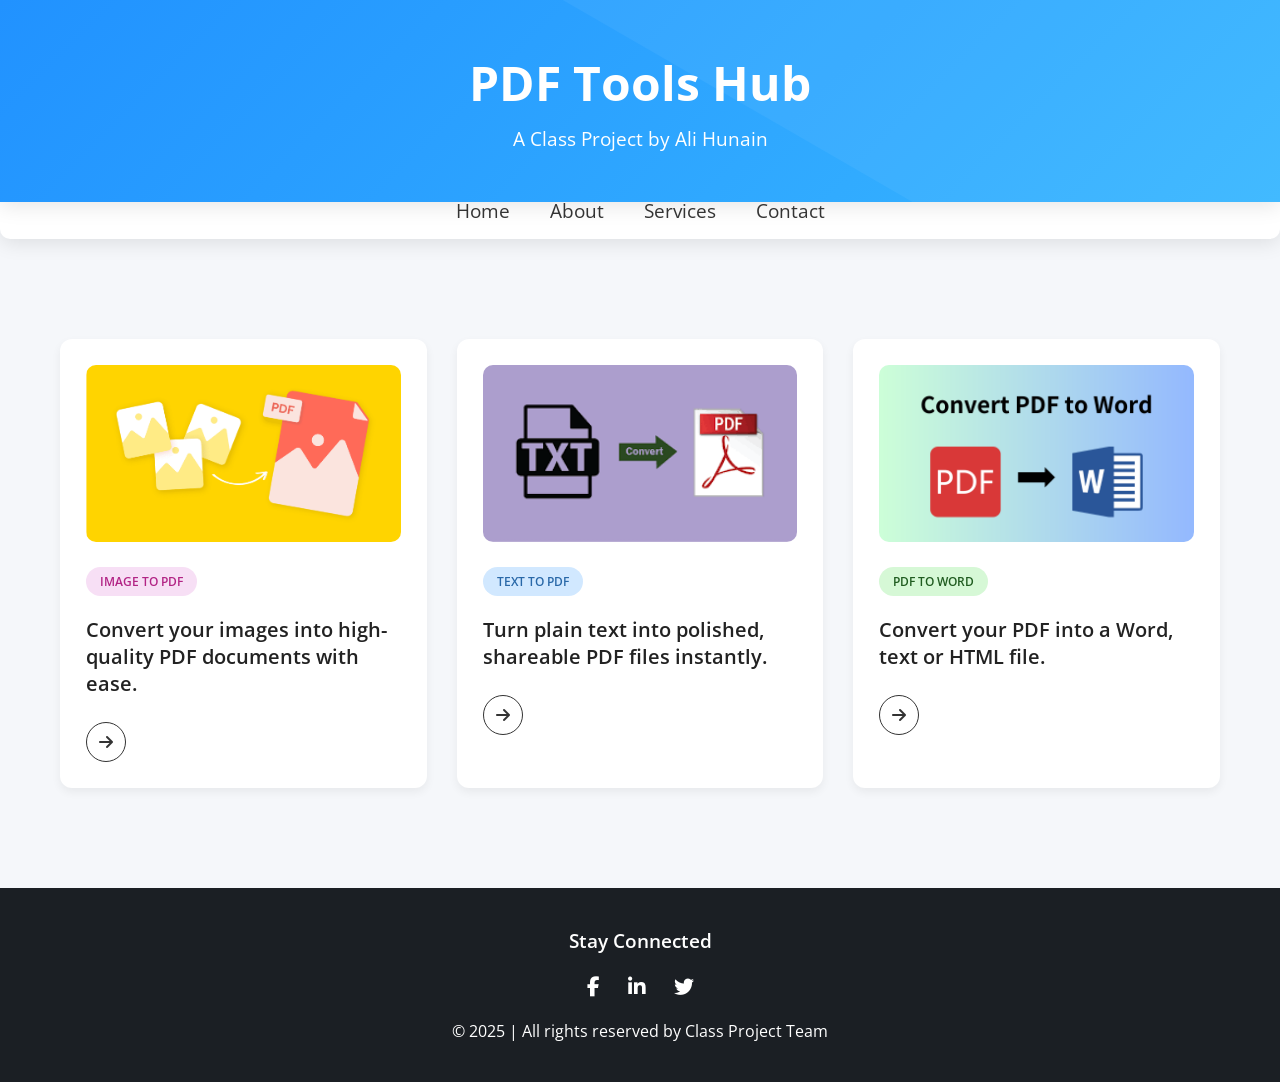
<file: index.html>
<!DOCTYPE html>
<html lang="en">
<head>
  <meta charset="UTF-8">
  <meta name="viewport" content="width=device-width, initial-scale=1.0">
  <title>PDF Tools Hub | Class Project</title>
  <!-- Google Font -->
  <link href="https://fonts.googleapis.com/css2?family=Open+Sans:wght@300;400;600;700&display=swap" rel="stylesheet">
  <!-- Font Awesome Icons -->
  <link rel="stylesheet" href="https://cdnjs.cloudflare.com/ajax/libs/font-awesome/6.5.0/css/all.min.css">
  <link rel="stylesheet" href="style.css">
</head>
<body>
  <header>
    <h1>PDF Tools Hub</h1>
    <p>A Class Project by Ali Hunain</p>
  </header>

  <nav>
    <ul>
      <li><a href="index.html">Home</a></li>
      <li><a href="Aboutus.html">About</a></li>
      <li><a href="ourServices.html">Services</a></li>
      <li><a href="contactus.html">Contact</a></li>
    </ul>
  </nav>

  <div class="card-list">
    <a href="Convertiverse.html" class="card-item">
      <img src="images/111.png" alt="Image to PDF">
      <span class="developer">IMAGE TO PDF</span>
      <h3>Convert your images into high-quality PDF documents with ease.</h3>
      <div class="arrow"><i class="fas fa-arrow-right"></i></div>
    </a>

    <a href="pdfConverter.html" class="card-item">
      <img src="images/images.png" alt="Text to PDF">
      <span class="designer">TEXT TO PDF</span>
      <h3>Turn plain text into polished, shareable PDF files instantly.</h3>
      <div class="arrow"><i class="fas fa-arrow-right"></i></div>
    </a>

    <a href="converter.html" class="card-item">
      <img src="images/1.png" alt="PDF to Word">
      <span class="editor">PDF TO WORD</span>
      <h3>Convert your PDF into a Word, text or HTML file.</h3>
      <div class="arrow"><i class="fas fa-arrow-right"></i></div>
    </a>
  </div>

  <footer>
    <div class="footer-content">
      <h3>Stay Connected</h3>
      <div class="social-icons">
        <a href="https://facebook.com" target="_blank"><i class="fab fa-facebook-f"></i></a>
        <a href="https://linkedin.com" target="_blank"><i class="fab fa-linkedin-in"></i></a>
        <a href="https://twitter.com" target="_blank"><i class="fab fa-twitter"></i></a>
      </div>
      <p>&copy; 2025 | All rights reserved by Class Project Team</p>
    </div>
  </footer>
</body>
</html>
</file>
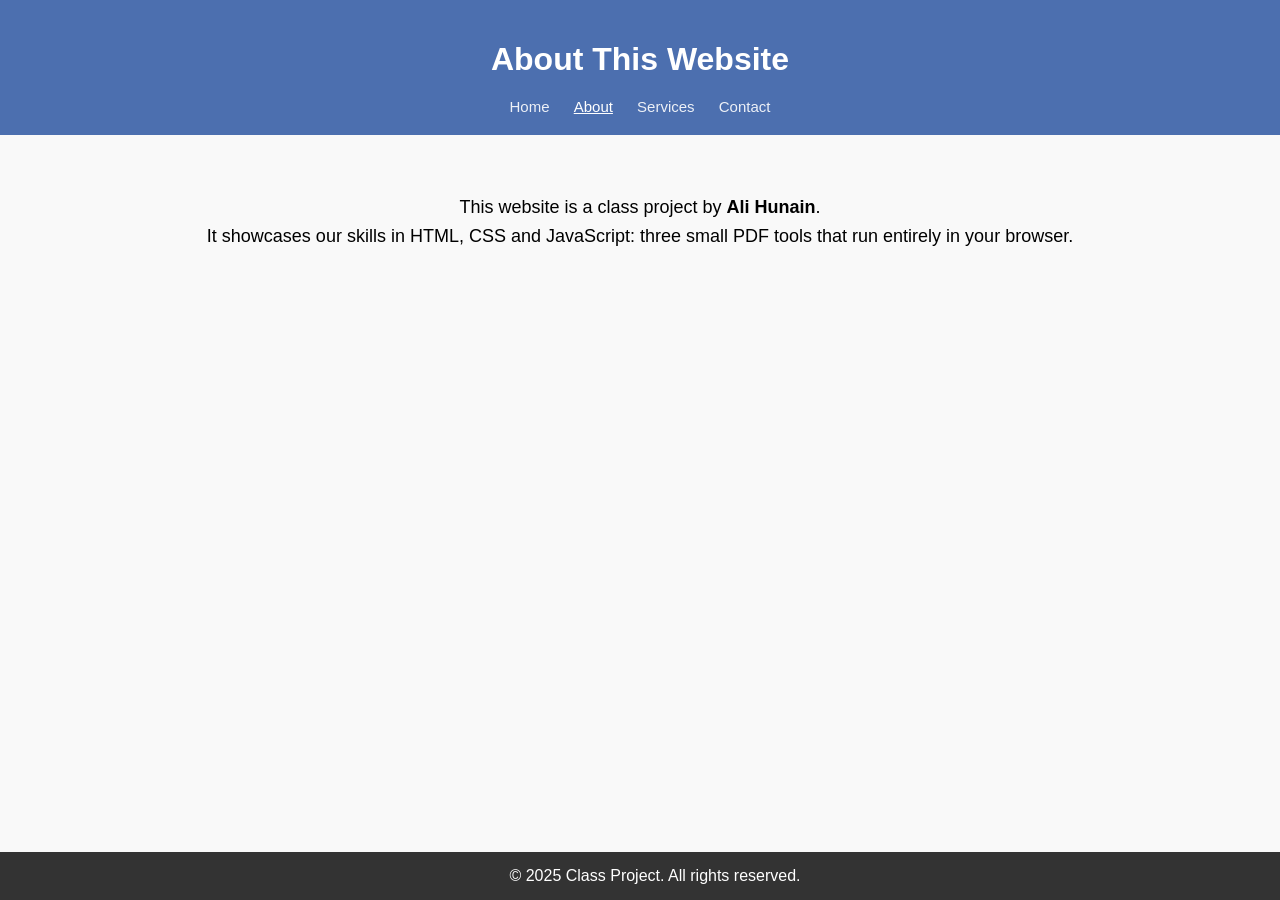
<file: Aboutus.html>
<!DOCTYPE html>
<html lang="en">
<head>
  <meta charset="UTF-8">
  <meta name="viewport" content="width=device-width, initial-scale=1">
  <title>About Us | PDF Tools Hub</title>
  <style>
    .topnav { margin-top: 12px; font-size: 15px; }
    .topnav a { color: white; margin: 0 10px; text-decoration: none; opacity: 0.9; }
    .topnav a:hover, .topnav a.active { text-decoration: underline; opacity: 1; }
    main { padding-bottom: 80px; }

    body {
      font-family: Arial, sans-serif;
      margin: 0;
      padding: 0;
      background-color: #f9f9f9;
    }

    header {
      background-color: #4c6faf;
      padding: 20px;
      text-align: center;
      color: white;
    }

    main {
      padding: 40px;
      text-align: center;
    }

    footer {
      background-color: #333;
      color: white;
      text-align: center;
      padding: 15px;
      position: fixed;
      bottom: 0;
      width: 100%;
    }

    h1 {
      margin-bottom: 20px;
    }

    p {
      font-size: 18px;
      line-height: 1.6;
    }
  </style>
</head>
<body>

  <header>
    <h1>About This Website</h1>
    <nav class="topnav">
      <a href="index.html">Home</a>
      <a class="active" href="Aboutus.html">About</a>
      <a href="ourServices.html">Services</a>
      <a href="contactus.html">Contact</a>
    </nav>
  </header>

  <main>
    <p>
      This website is a class project by <strong>Ali Hunain</strong>. <br>
      It showcases our skills in HTML, CSS and JavaScript: three small PDF tools that run entirely in your browser.
    </p>
  </main>

  <footer>
    &copy; 2025 Class Project. All rights reserved.
  </footer>

</body>
</html>
</file>
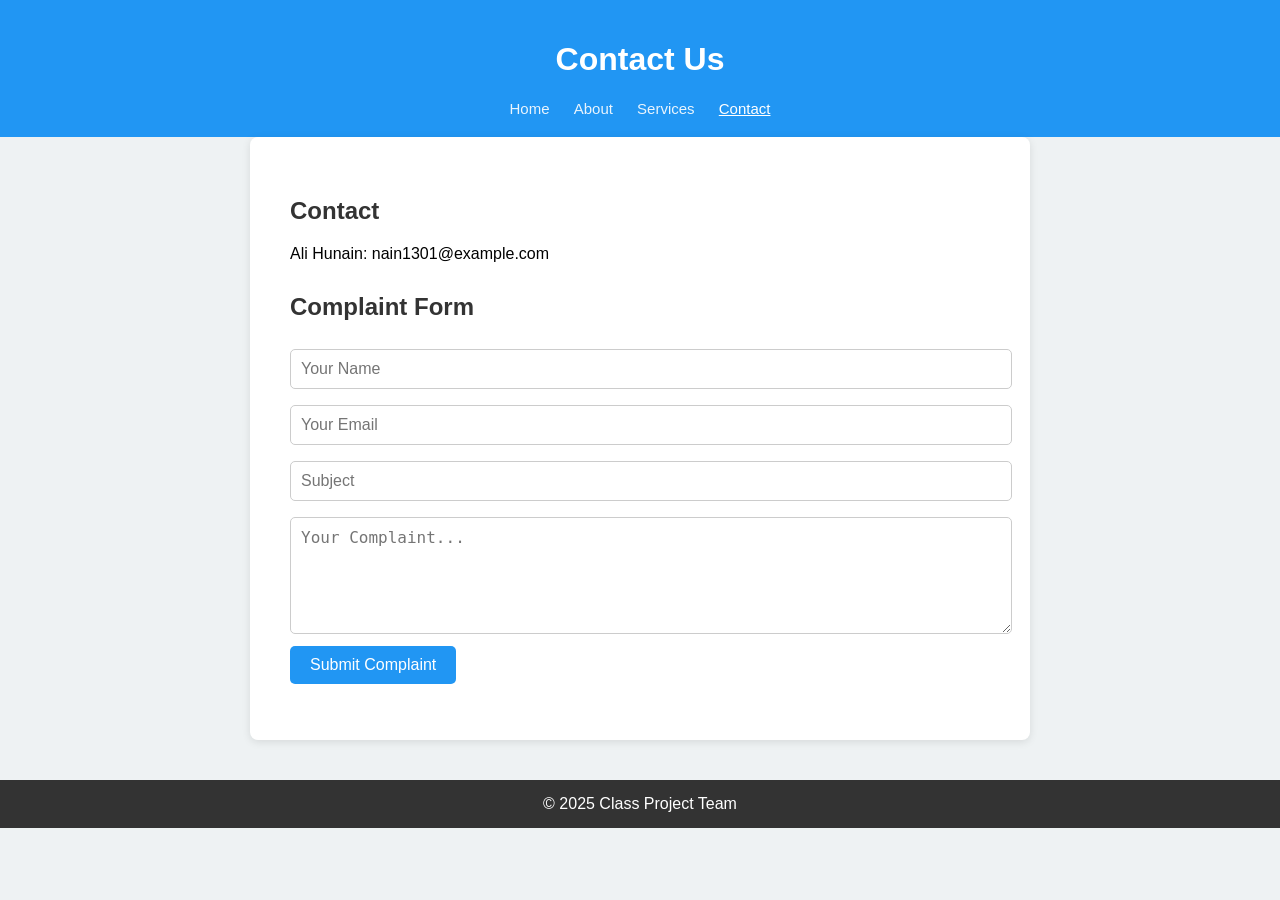
<file: contactus.html>
<!DOCTYPE html>
<html lang="en">
<head>
  <meta charset="UTF-8">
  <meta name="viewport" content="width=device-width, initial-scale=1">
  <title>Contact Us | PDF Tools Hub</title>
  <style>
    .topnav { margin-top: 10px; font-size: 15px; }
    .topnav a { color: white; margin: 0 10px; text-decoration: none; opacity: 0.9; }
    .topnav a:hover, .topnav a.active { text-decoration: underline; opacity: 1; }
    #form-note { margin-top: 12px; color: #1b6e2a; font-weight: 600; }
    body {
      font-family: Arial, sans-serif;
      margin: 0;
      background-color: #eef2f3;
    }

    header {
      background-color: #2196F3;
      color: white;
      text-align: center;
      padding: 20px;
    }

    main {
      padding: 40px;
      max-width: 700px;
      margin: auto;
      background-color: white;
      border-radius: 8px;
      box-shadow: 0 2px 8px rgba(0,0,0,0.1);
    }

    h2 {
      color: #333;
    }

    .emails {
      margin-bottom: 30px;
    }

    .emails p {
      margin: 5px 0;
    }

    form input, form textarea {
      width: 100%;
      padding: 10px;
      margin: 8px 0;
      border: 1px solid #ccc;
      border-radius: 5px;
      font-size: 16px;
    }

    form button {
      background-color: #2196F3;
      color: white;
      padding: 10px 20px;
      border: none;
      border-radius: 5px;
      cursor: pointer;
      font-size: 16px;
    }

    form button:hover {
      background-color: #0b7dda;
    }

    footer {
      text-align: center;
      background-color: #333;
      color: white;
      padding: 15px;
      margin-top: 40px;
    }
  </style>
</head>
<body>

  <header>
    <h1>Contact Us</h1>
    <nav class="topnav">
      <a href="index.html">Home</a>
      <a href="Aboutus.html">About</a>
      <a href="ourServices.html">Services</a>
      <a class="active" href="contactus.html">Contact</a>
    </nav>
  </header>

  <main>
    <section class="emails">
      <h2>Contact</h2>
      <p>Ali Hunain: nain1301@example.com</p>
    </section>

    <section class="form-section">
      <h2>Complaint Form</h2>
      <form id="complaint-form" action="#" method="post">
        <input type="text" name="name" placeholder="Your Name" required>
        <input type="email" name="email" placeholder="Your Email" required>
        <input type="text" name="subject" placeholder="Subject" required>
        <textarea name="message" rows="5" placeholder="Your Complaint..." required></textarea>
        <button type="submit">Submit Complaint</button>
        <p id="form-note" role="status"></p>
      </form>
      <script>
        // This class project has no server, so the form cannot send anything. Say so instead of doing nothing.
        document.getElementById('complaint-form').addEventListener('submit', function (e) {
          e.preventDefault();
          document.getElementById('form-note').textContent =
            'Thank you! This is a class demo without a server, so the message was not sent. Please email the team directly.';
          this.reset();
        });
      </script>
    </section>
  </main>

  <footer>
    &copy; 2025 Class Project Team
  </footer>

</body>
</html>
</file>
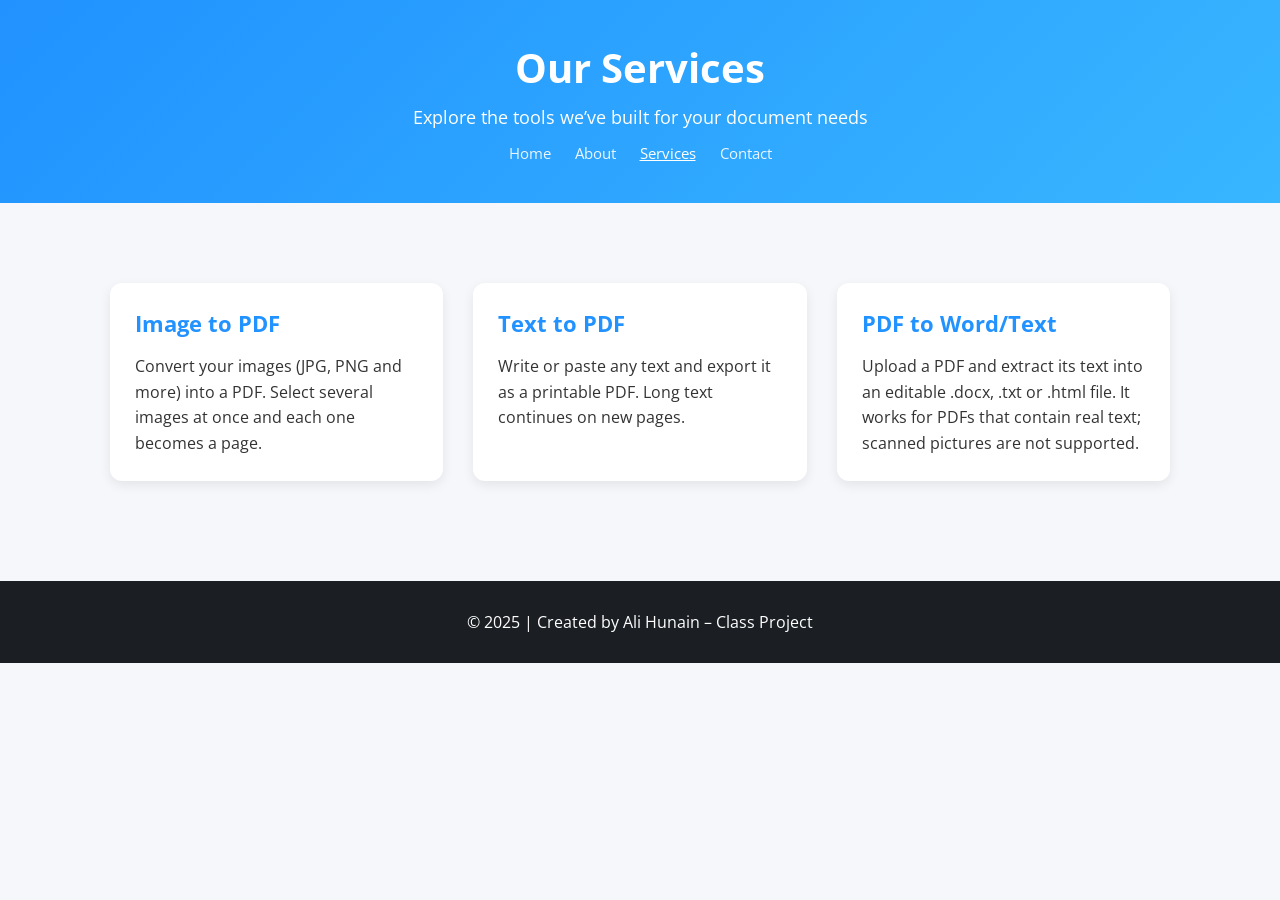
<file: ourServices.html>
<!DOCTYPE html>
<html lang="en">
<head>
  <meta charset="UTF-8">
  <meta name="viewport" content="width=device-width, initial-scale=1">
  <title>Our Services | PDF Tools Hub</title>
  <link href="https://fonts.googleapis.com/css2?family=Open+Sans:wght@400;600&display=swap" rel="stylesheet">
  <style>
    * {
      box-sizing: border-box;
      margin: 0;
      padding: 0;
      font-family: 'Open Sans', sans-serif;
    }

    body {
      background-color: #f5f7fa;
      color: #333;
    }

    header {
      background: linear-gradient(135deg, #2192ff, #38b6ff);
      color: white;
      padding: 40px 20px;
      text-align: center;
    }

    header h1 {
      font-size: 2.5rem;
      margin-bottom: 10px;
    }

    header p {
      font-size: 1.1rem;
    }

    .services-section {
      max-width: 1100px;
      margin: 60px auto;
      padding: 20px;
    }

    .service-cards {
      display: grid;
      grid-template-columns: repeat(auto-fit, minmax(300px, 1fr));
      gap: 30px;
    }

    .card {
      background-color: #ffffff;
      border-radius: 12px;
      box-shadow: 0 4px 12px rgba(0, 0, 0, 0.08);
      padding: 25px;
      transition: transform 0.3s, box-shadow 0.3s;
    }

    .card:hover {
      transform: translateY(-5px);
      box-shadow: 0 8px 18px rgba(0, 0, 0, 0.15);
    }

    .card h3 {
      margin-bottom: 15px;
      font-size: 1.4rem;
      color: #2192ff;
    }

    .card p {
      font-size: 1rem;
      line-height: 1.6;
    }

    .topnav { margin-top: 14px; font-size: 15px; }
    .topnav a { color: white; margin: 0 10px; text-decoration: none; opacity: 0.9; }
    .topnav a:hover, .topnav a.active { text-decoration: underline; opacity: 1; }

    footer {
      background-color: #1b1f24;
      color: white;
      padding: 30px 20px;
      text-align: center;
      margin-top: 80px;
    }
  </style>
</head>
<body>

  <header>
    <h1>Our Services</h1>
    <p>Explore the tools we’ve built for your document needs</p>
    <nav class="topnav">
      <a href="index.html">Home</a>
      <a href="Aboutus.html">About</a>
      <a class="active" href="ourServices.html">Services</a>
      <a href="contactus.html">Contact</a>
    </nav>
  </header>

  <section class="services-section">
    <div class="service-cards">
      <div class="card">
        <h3>Image to PDF</h3>
        <p>Convert your images (JPG, PNG and more) into a PDF. Select several images at once and each one becomes a page.</p>
      </div>
      <div class="card">
        <h3>Text to PDF</h3>
        <p>Write or paste any text and export it as a printable PDF. Long text continues on new pages.</p>
      </div>
      <div class="card">
        <h3>PDF to Word/Text</h3>
        <p>Upload a PDF and extract its text into an editable .docx, .txt or .html file. It works for PDFs that contain real text; scanned pictures are not supported.</p>
      </div>
    </div>
  </section>

  <footer>
    &copy; 2025 | Created by Ali Hunain – Class Project
  </footer>

</body>
</html>
</file>
<file: style.css>
* {
      margin: 0;
      padding: 0;
      box-sizing: border-box;
      font-family: 'Open Sans', sans-serif;
    }

    body {
      background: #f5f7fa;
      color: #333;
    }

    header {
      background: linear-gradient(135deg, #2192ff, #38b6ff);
      padding: 50px 20px;
      color: white;
      text-align: center;
      box-shadow: 0 4px 20px rgba(0, 0, 0, 0.1);
      position: relative;
      overflow: hidden;
    }

    header::before {
      content: '';
      position: absolute;
      top: -50px;
      left: -50px;
      width: 200%;
      height: 200%;
      background: rgba(255, 255, 255, 0.05);
      transform: rotate(30deg);
      animation: shimmer 10s infinite linear;
    }

    @keyframes shimmer {
      0% {
        transform: translateX(-100%) rotate(30deg);
      }
      100% {
        transform: translateX(100%) rotate(30deg);
      }
    }

    header h1 {
      font-size: 3rem;
      font-weight: 700;
      animation: slideInDown 1s ease-out forwards;
    }

    header p {
      font-size: 1.2rem;
      margin-top: 10px;
      opacity: 0;
      animation: fadeIn 2s 0.5s ease-out forwards;
    }

    @keyframes slideInDown {
      from {
        transform: translateY(-50px);
        opacity: 0;
      }
      to {
        transform: translateY(0);
        opacity: 1;
      }
    }

    @keyframes fadeIn {
      to {
        opacity: 1;
      }
    }

    nav {
      background: #ffffff;
      border-radius: 10px;
      padding: 15px 30px;
      margin-top: -20px;
      box-shadow: 0 4px 20px rgba(0, 0, 0, 0.1);
    }

    nav ul {
      display: flex;
      justify-content: center;
      gap: 40px;
    }

    nav ul a {
      text-decoration: none;
      color: inherit;
    }

    nav ul li {
      list-style: none;
      font-size: 1.2rem;
      color: #333;
      position: relative;
      cursor: pointer;
      transition: color 0.3s ease;
    }

    nav ul li::after {
      content: '';
      position: absolute;
      left: 0;
      bottom: -6px;
      width: 0;
      height: 3px;
      background: #2192ff;
      transition: width 0.3s ease;
    }

    nav ul li:hover::after {
      width: 100%;
    }

    nav ul li:hover {
      color: #2192ff;
    }

    .card-list {
      display: grid;
      grid-template-columns: repeat(auto-fill, minmax(300px, 1fr));
      max-width: 1200px;
      margin: 80px auto;
      padding: 20px;
      gap: 30px;
    }

    .card-item {
      background: #ffffff;
      padding: 24px;
      border-radius: 12px;
      box-shadow: 0 4px 10px rgba(0, 0, 0, 0.06);
      text-decoration: none;
      transition: all 0.3s ease;
      border: 2px solid transparent;
    }

    .card-item:hover {
      border-color: #2192ff;
      transform: translateY(-5px);
    }

    .card-item img {
      width: 100%;
      border-radius: 10px;
      aspect-ratio: 16 / 9;
      object-fit: cover;
    }

    .card-item span {
      display: inline-block;
      margin-top: 20px;
      padding: 6px 14px;
      border-radius: 30px;
      font-size: 0.75rem;
      font-weight: 600;
    }

    .developer { background: #F7DFF5; color: #B22485; }
    .designer { background: #D1E8FF; color: #2968a8; }
    .editor   { background: #D6F8D6; color: #205c20; }

    .card-item h3 {
      font-size: 1.25rem;
      margin-top: 20px;
      font-weight: 600;
      color: #222;
    }

    .arrow {
      display: flex;
      justify-content: center;
      align-items: center;
      margin-top: 25px;
      width: 40px;
      height: 40px;
      border: 1px solid #333;
      border-radius: 50%;
      color: #333;
      transition: 0.3s ease;
    }

    .card-item:hover .arrow {
      background: #000;
      color: #fff;
    }

    footer {
      background: #1b1f24;
      color: white;
      padding: 40px 20px;
      text-align: center;
    }

    .footer-content {
      max-width: 1000px;
      margin: auto;
    }

    .footer-content h3 {
      margin-bottom: 10px;
      font-weight: 600;
    }

    .social-icons {
      margin: 20px 0;
    }

    .social-icons a {
      margin: 0 12px;
      color: white;
      font-size: 20px;
      transition: color 0.3s ease;
    }

    .social-icons a:hover {
      color: #4CAF50;
    }

    @media (max-width: 768px) {
      nav ul {
        flex-direction: column;
        gap: 15px;
        align-items: center;
      }

      .card-list {
        padding: 15px;
      }
    }
</file>
